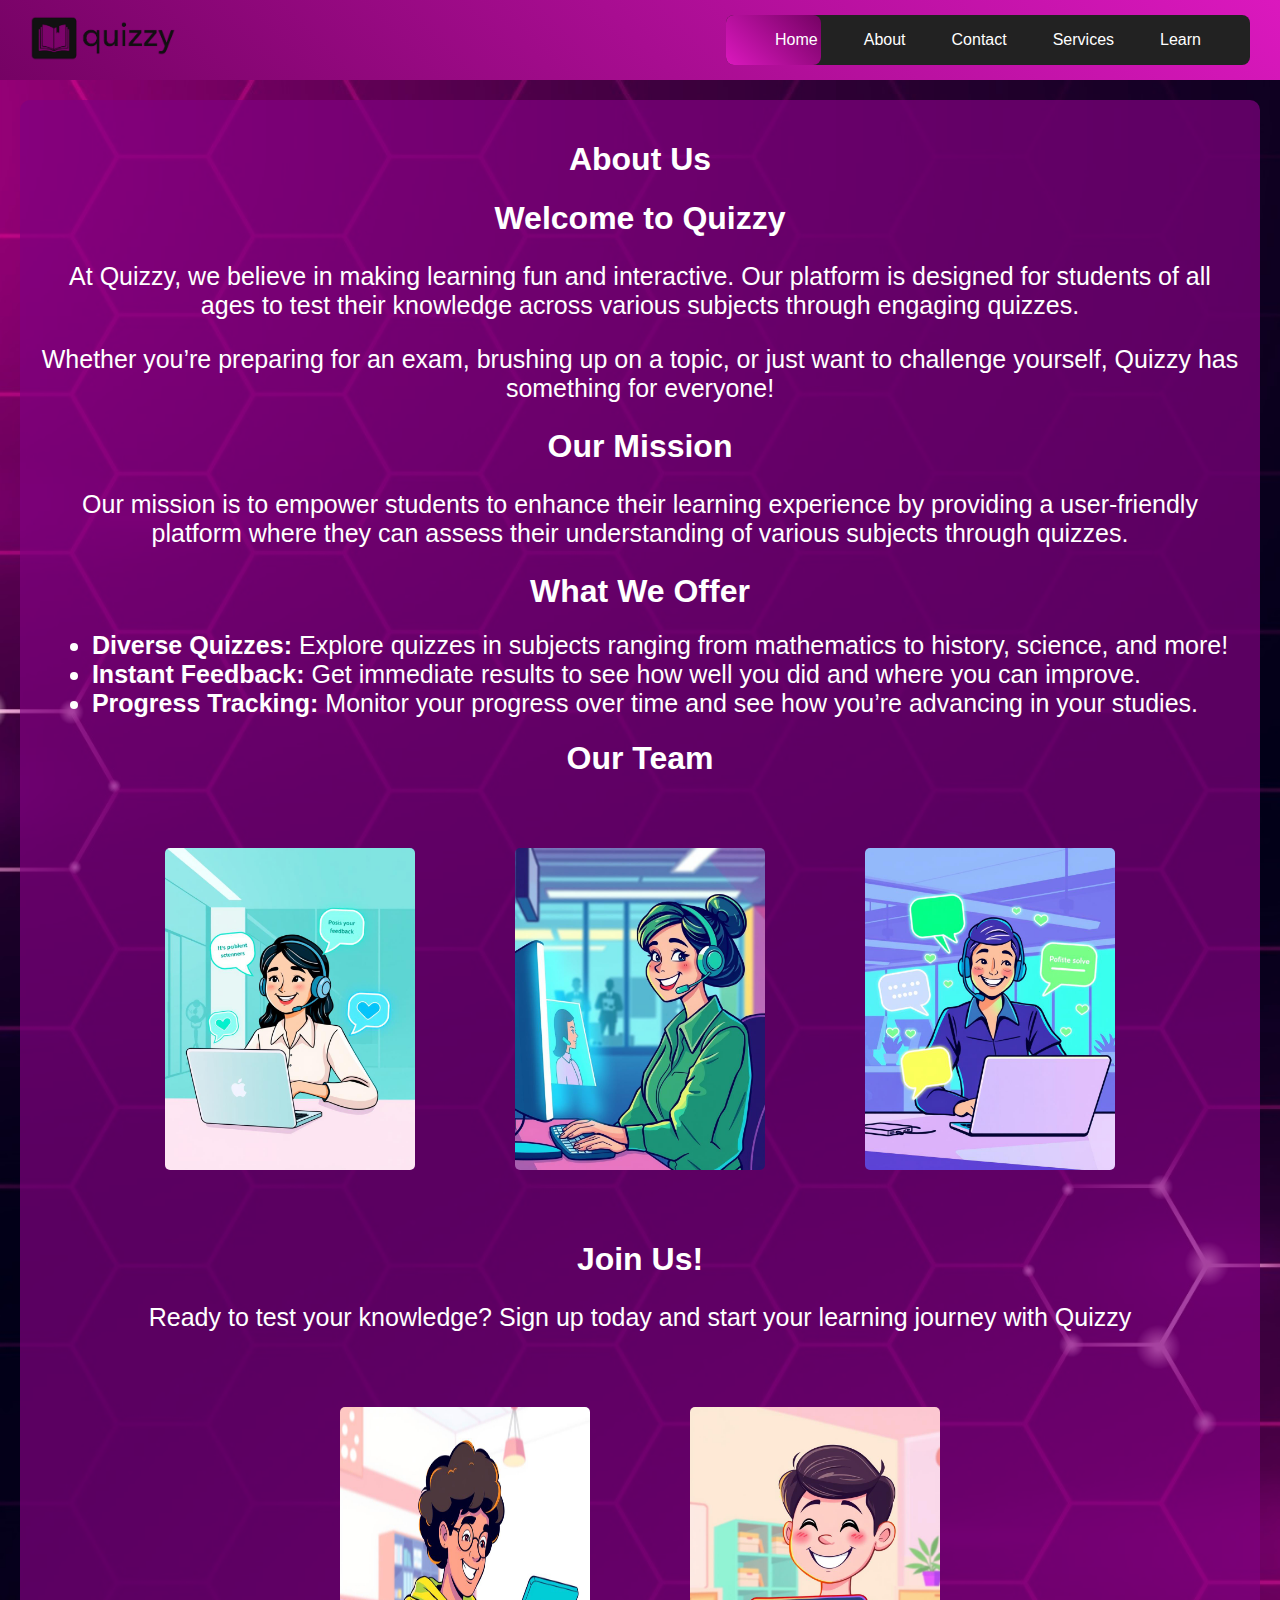
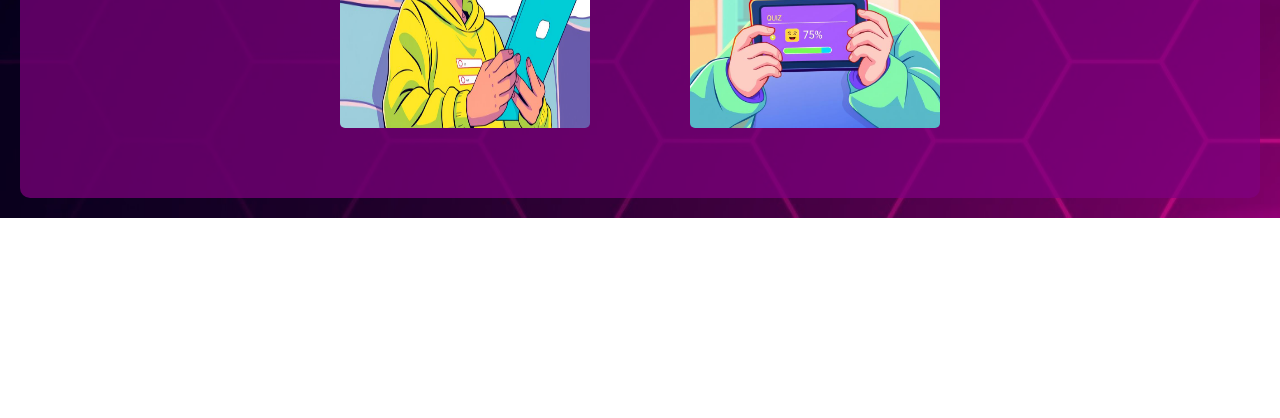
<file: about.html>
<!DOCTYPE html>
<html lang="en">
<head>
    <meta charset="UTF-8">
    <meta name="viewport" content="width=device-width, initial-scale=1.0">
    <title>About Us - Quizzy</title>
    <link rel="stylesheet" href="about.css">
</head>
<body>

 
  </div>
    <header class="header">
      <div><img src="logo123.png" alt="Image" height="45" ></div>
        <nav class="nav">
            
                <a href="index.html">Home</a>
                <a href="about.html">About</a>
                <a href="contact.html">Contact</a>
                <a href="services">Services</a>
                <a href="learn">Learn</a>
                <span></span>
        </nav>
    </header>
    <div class="mani">
 <div class="background-image">
    <div class="container">
        
        <div class="content">
            <h1>About Us</h1>
            <h1>Welcome to Quizzy</h1>
            <p>At Quizzy, we believe in making learning fun and interactive. Our platform is designed for students of all ages to test their knowledge across various subjects through engaging quizzes.</p>
            <p>Whether you’re preparing for an exam, brushing up on a topic, or just want to challenge yourself, Quizzy has something for everyone!</p>
            
            <h1>Our Mission</h1>
            <p>Our mission is to empower students to enhance their learning experience by providing a user-friendly platform where they can assess their understanding of various subjects through quizzes.</p>

            <h1>What We Offer</h1>
            
            <ul>
                <li><strong>Diverse Quizzes:</strong> Explore quizzes in subjects ranging from mathematics to history, science, and more!</li>
                <li><strong>Instant Feedback:</strong> Get immediate results to see how well you did and where you can improve.</li>
                <li><strong>Progress Tracking:</strong> Monitor your progress over time and see how you’re advancing in your studies.</li>
            </ul>
          
            <h1>Our Team</h1>
            <div class="team-images">
                <img src="team1.jpg" alt="Team Member 1">
                <img src="team2.jpg" alt="Team Member 2">
                <img src="team3.jpg" alt="Team Member 3">
            </div>

            <h1>Join Us!</h1>
            <p>Ready to test your knowledge? Sign up today and start your learning journey with Quizzy</p>
            <div class="quiz-images">
                <img src="student1.jpg" alt="Quiz Image 1">
                <img src="student2.jpg" alt="Quiz Image 2">
            </div>
        </div>
    </div>
  </div>
</body>
</html>
</file>
<file: about.css>
body {
  margin: 0;
  font-family: Arial, sans-serif;
  color: white;
}

.header {
  display: flex;
  justify-content: space-between;
  align-items: center;
  background: linear-gradient(45deg, #750264, #db18be);
  padding-top:-200px;
  padding: 15px 30px;
}

.logo {
  size:10px;

  font-weight: bold;
}

nav{
  position:relative;
  width:524px;
  height:50px;
  background:#222;
  border-radius:8px;
  display:flex;
  justify-content:center;
  align-items:center;
}
.nav ul {
  list-style: none;
  margin: 0;
  padding: 0;
  display: flex;
}

.nav li {
  margin: 0 15px;
}

nav a {
  position:relative;
  display:inline-block;
  font-size:1em;
  text-decoration: none;
  color: white;
  font-weight: 500;
  text-decoration:none;
  padding:0 23px;
  z-index:1;
}
nav span{
  position:absolute;
  top:0;
  left:0;
  width:95px;
  height:100%;
  background: linear-gradient(45deg, #db18be, #750264);
  border-radius:8px;
  transition:.5s;

}

nav a:nth-child(1):hover~span
{
  left: 0;
}
nav a:nth-child(2):hover~span
{
  left: 95px;
}
nav a:nth-child(3):hover~span
{
  left: 189px;
  width:110px;
}
nav a:nth-child(4):hover~span
{
  left: 289px;
  width:115px;
}
nav a:nth-child(5):hover~span
{
  left: 413px;
  width:110px;
}
.container {
  position: relative;
  padding: 20px;
  text-align: center;
}

.background-image {
  background-image: 
  url('background.jpg'),
  url('background2.jpg');  
  background-size: cover,cover;
  background-position: center,center;
  background-repeat:no-repeat;
 
}

.mani{
  padding-bottom:200px
}
.content {
  background-color: rgba(128, 0, 128, 0.7);
  padding: 20px;
  border-radius: 10px;
}

h1, {
  padding-right:30px;
  color: #c902ab; 
}

.team-images img, .quiz-images img {
  width: 250px; 
  margin: 50px;
  border-radius: 5px;
}

.team-images, .quiz-images {

  display: flex;
  justify-content: center;
  flex-wrap: wrap;
}

ul {
  font-size:25px;
  text-align: left;
  margin: 0 auto;
  display: inline-block;
}
p {
  font-size:25px;
  text-align-left:20px;
}
</file>
